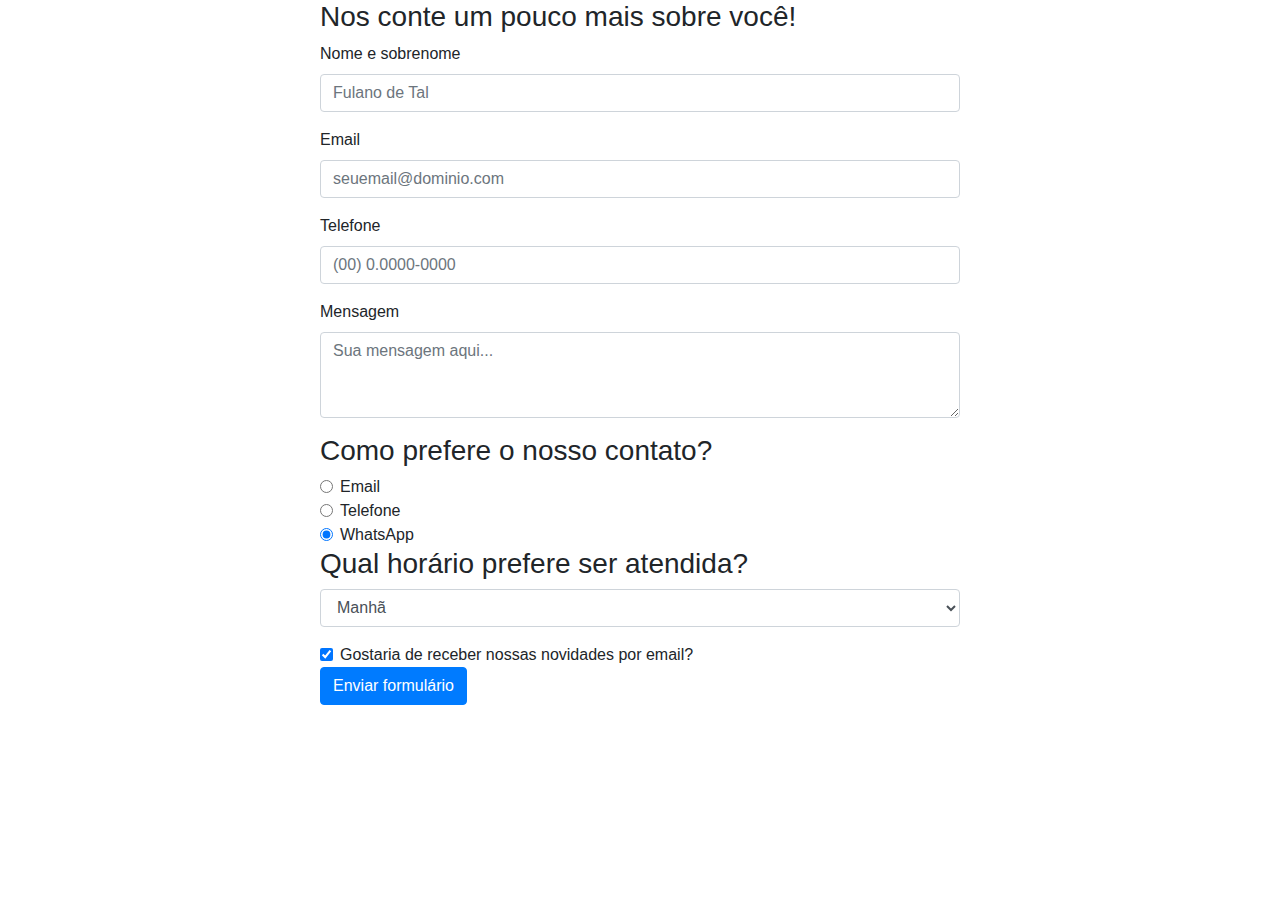
<file: contato.html>
<!DOCTYPE html>
<html lang="en">
<head>
  <meta charset="UTF-8">
  <meta http-equiv="X-UA-Compatible" content="IE=edge">
  <meta name="viewport" content="width=device-width, initial-scale=1.0">

  <link rel="stylesheet" href="style/main.css">
  <link rel="stylesheet" href="https://cdn.jsdelivr.net/npm/bootstrap@4.6.0/dist/css/bootstrap.min.css" integrity="sha384-B0vP5xmATw1+K9KRQjQERJvTumQW0nPEzvF6L/Z6nronJ3oUOFUFpCjEUQouq2+l" crossorigin="anonymous">
  <link rel="stylesheet" href="bootstrap/css/bootstrap.min.css">
  <script src="bootstrap/script/bootstrap.min.js"></script>
  
  <title>Document</title>
</head>
<body>
  <!-- <nav class="navbar fixed-top navbar-expand-lg">
    <div class="container-fluid">
      <a class="navbar-brand" href="#">
        <img src="assets/logo.svg" alt="" >
      </a>

      <div class="collapse navbar-collapse justify-content-end">
        <ul class="navbar-nav">
          <li class="nav-item">
            <a href="#home" class="nav-link teste">Home</a>
          </li>
          <li class="nav-item">
            <a href="#quem-somos" class="nav-link teste">Quem somos</a>
          </li>
          <li class="nav-item">
            <a href="#produtos" class="nav-link teste">Produtos</a>
          </li>
          <li class="nav-item">
            <a href="contato.html" class="nav-link teste">Contato</a>
          </li>
        </ul>
      </div>
    </div>
  </nav> -->
  <form class="margin3">
    <h3>Nos conte um pouco mais sobre você!</h3>
    <div class="form-group">
      <label for="formGroupExampleInput">Nome e sobrenome</label>
      <input type="text" class="form-control" id="formGroupExampleInput" placeholder="Fulano de Tal">
    </div>
    <div class="mb-3">
      <label for="exampleFormControlInput1" class="form-label">Email</label>
      <input type="email" class="form-control" id="exampleFormControlInput1" placeholder="seuemail@dominio.com">
    </div>
    <div class="form-group">
      <label for="formGroupExampleInput">Telefone</label>
      <input type="text" class="form-control" id="formGroupExampleInput" placeholder="(00) 0.0000-0000">
    </div>
    <div class="mb-3">
      <label for="exampleFormControlTextarea1" class="form-label">Mensagem</label>
      <textarea class="form-control" id="exampleFormControlTextarea1" rows="3" placeholder="Sua mensagem aqui..."></textarea>
    </div>
    <h3>Como prefere o nosso contato?</h3>
    <div class="form-check">
      <input class="form-check-input" type="radio" name="exampleRadios" id="exampleRadios1" value="option1">
      <label class="form-check-label" for="exampleRadios1">
        Email
      </label>
    </div>
    <div class="form-check">
      <input class="form-check-input" type="radio" name="exampleRadios" id="exampleRadios2" value="option2">
      <label class="form-check-label" for="exampleRadios2">
        Telefone
      </label>
    </div>
    <div class="form-check">
      <input class="form-check-input" type="radio" name="exampleRadios" id="exampleRadios3" value="option3" checked>
      <label class="form-check-label" for="exampleRadios3">
        WhatsApp
      </label>
    </div>

    <!-- <div class="form-group">
      <h3>Qual horário prefere ser atendida?</h3>
      <label for="exampleFormControlSelect1"></label>
      <select class="form-control" id="exampleFormControlSelect1">
        <option>Manhã</option>
        <option>Tarde</option>
        <option>Noite</option>
      </select>
    </div> -->

    <div class="form-group">
      <h3>Qual horário prefere ser atendida?</h3>
      <select class="form-control">
        <option>Manhã</option>
        <option>Tarde</option>
        <option>Noite</option>
      </select>
    </div>

    <div class="form-check">
      <input class="form-check-input" type="checkbox" value="" id="defaultCheck1" checked>
      <label class="form-check-label" for="defaultCheck1">
        Gostaria de receber nossas novidades por email?
      </label>
    </div>

    <input class="btn btn-primary" type="submit" value="Enviar formulário">
  </form>
</body>
</html>
</file>
<file: style/main.css>
.navbar {
  background-color: #F1F1EF;
}

.teste {
  color: #000;
  text-transform: uppercase;
}

.teste:hover {
  color: rgb(41, 38, 38);
  font-weight: 500;
}

.quem-somos {
  background-color: #F4F4F4;
}

.margin {
  padding-top: 120px;
  /* padding-bottom: 30px; */
  color: black;
}

.parceiros {
  background-color: lightblue;
}

.margin2 {
  margin-right: 100px;
}

.margin3 {
  margin: 0 25% 0 25%;
}

.banner {
  border: none;
}

.banner img {
  height: 100vh;
  object-fit: cover;
  object-position: bottom;
}

.imagens {
  overflow: hidden;
  width: 500px;
}

.map-content {
  display: flex;
  justify-content: center;
  width: 940px;
  margin-bottom: 50px;
}
</file>
